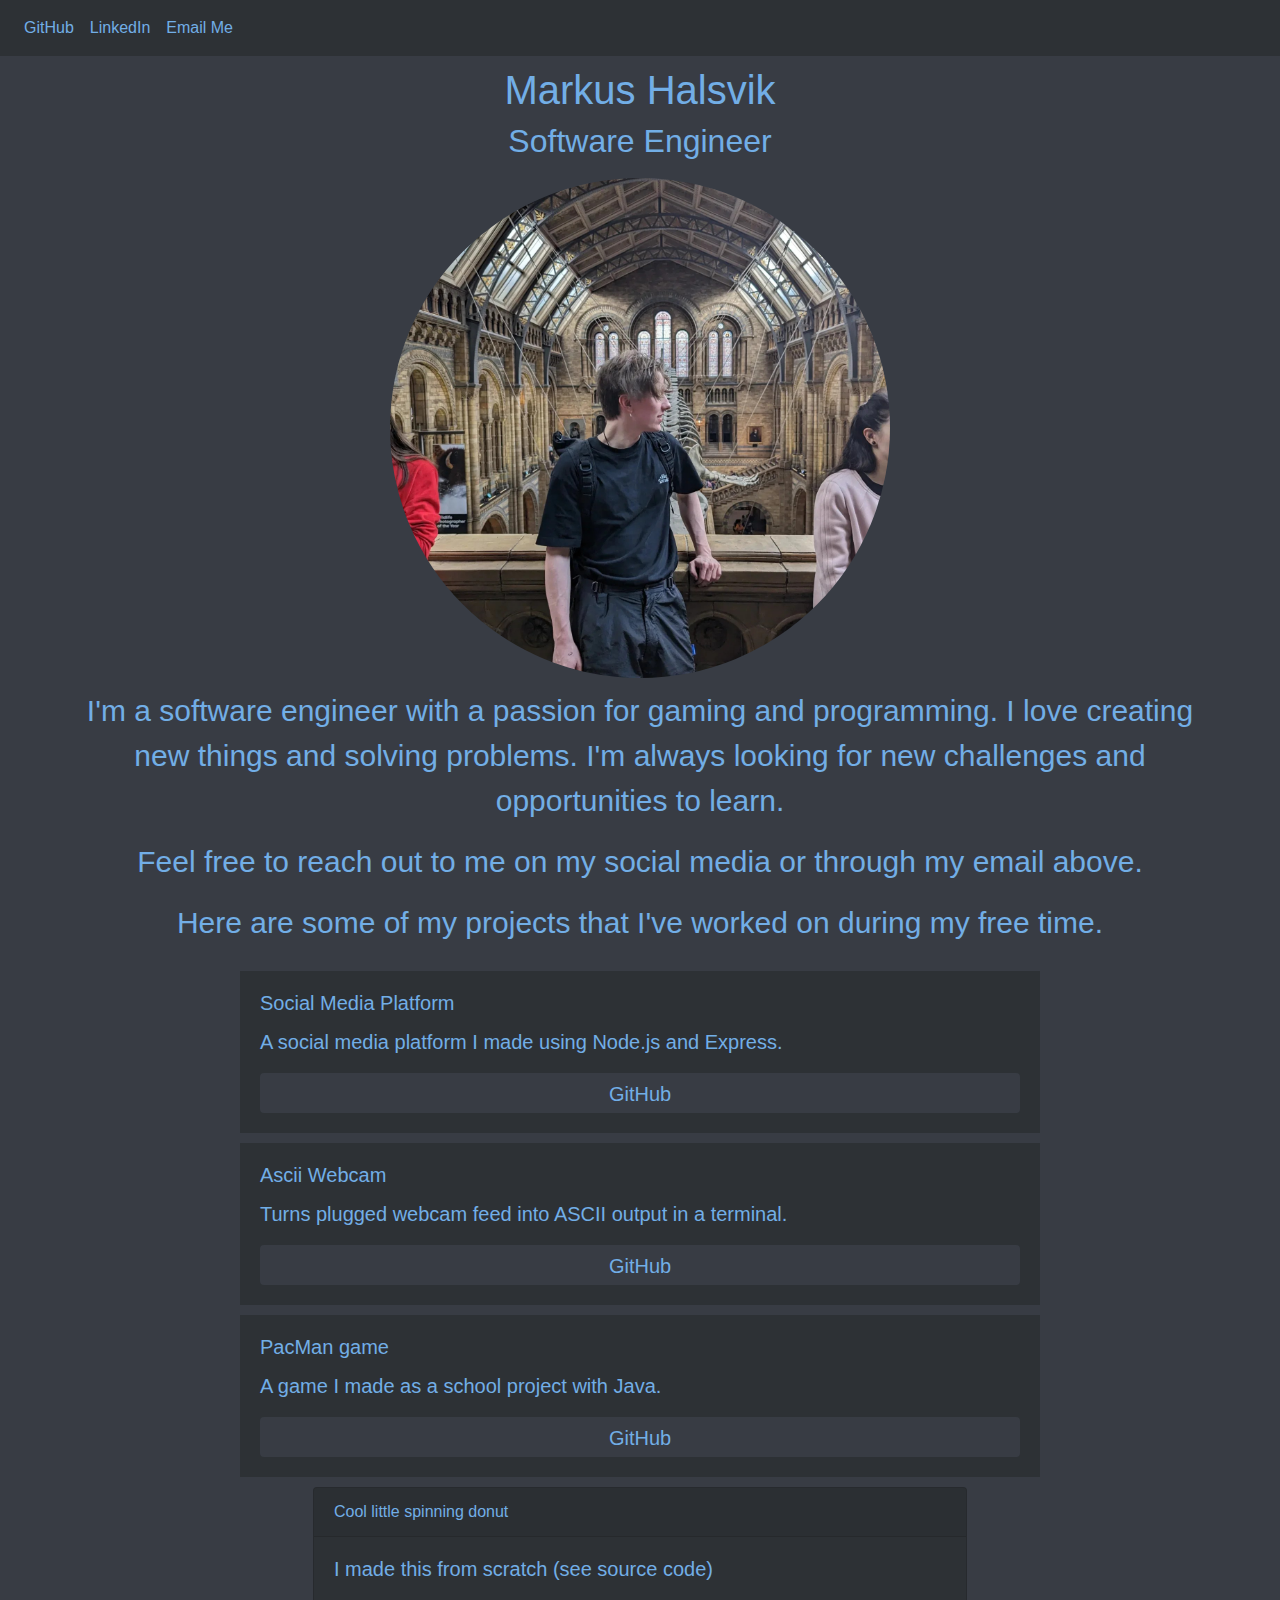
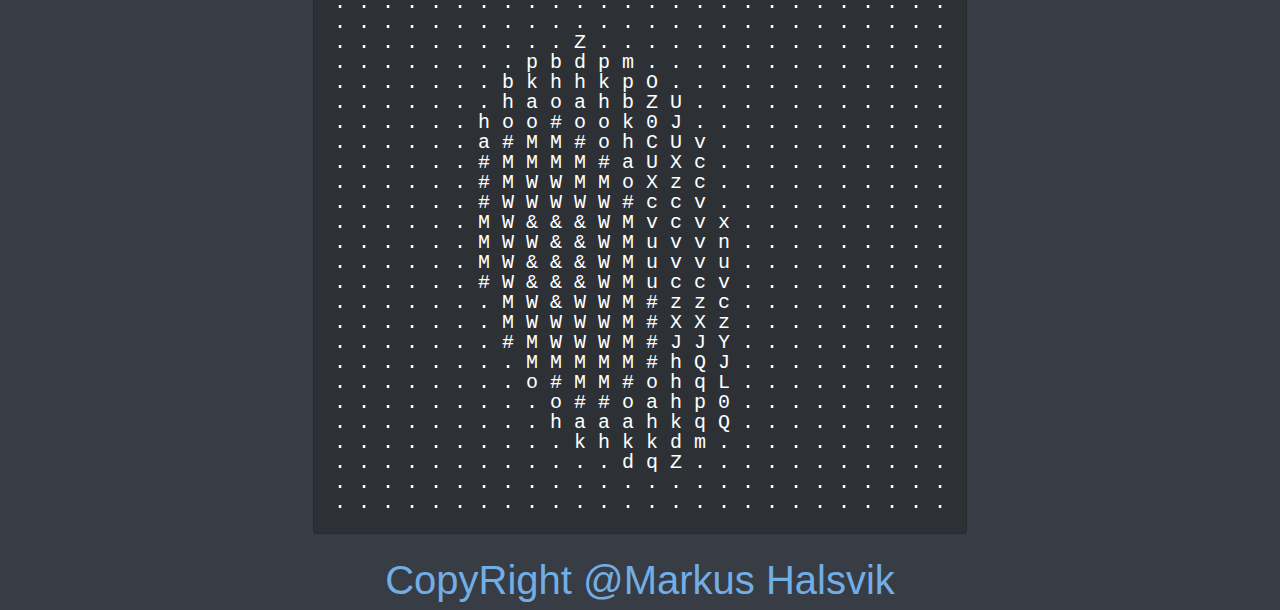
<file: index.html>
<!DOCTYPE html>
<html lang="en">

    <head>
      <link rel="stylesheet" href="https://cdn.jsdelivr.net/npm/bootstrap@4.0.0/dist/css/bootstrap.min.css" integrity="sha384-Gn5384xqQ1aoWXA+058RXPxPg6fy4IWvTNh0E263XmFcJlSAwiGgFAW/dAiS6JXm" crossorigin="anonymous">
      <link href="style.css" rel="stylesheet" type="text/css">
      <title>Markus' Portfolio</title>
    </head>

    <body>
        <nav id="nav" class="navbar navbar-expand-lg navbar-dark bg-dark">
            <!-- <a class="navbar-brand" href="#" target="_blank"> Magvy </a> -->
            <button class="navbar-toggler" type="button" data-toggle="collapse" data-target="#navbarNavDropdown" aria-controls="navbarNavDropdown" aria-expanded="false" aria-label="Toggle navigation">
              <span class="navbar-toggler-icon"></span>
            </button>
            <div class="collapse navbar-collapse" id="navbarNavDropdown">
              <ul class="navbar-nav">
                <li class="nav-item">
                  <a class="nav-link" href="https://github.com/Magvyy" target="_blank">GitHub</a>
                </li>
                <li class="nav-item">
                  <a class="nav-link" href="https://www.linkedin.com/in/markus-halsvik-851790248/" target="_blank">LinkedIn</a>
                </li>
                <li class="nav-item">
                  <a class="nav-link" href="mailto:Mhalsvik@gmail.com">Email Me</a>
                </li>
              </ul>
            </div>
        </nav>

        <div id="me">
            <h1>Markus Halsvik</h1>
            <h2>Software Engineer</h2>
            <img src="resources/Mark2.jpg" alt="Markus" class="rounded-circle" id="profile-pic">
            </svg>
            <p>I'm a software engineer with a passion for gaming and programming. I love creating new things and solving problems. I'm always looking for new challenges and opportunities to learn.</p>
            <p>Feel free to reach out to me on my social media or through my email above.</p>
            <p>Here are some of my projects that I've worked on during my free time.</p>            
        </div>

        <div class="container" id="projects">
            <div class="project-card" style="width: 18rem;">
                <h5 class="card-title">Social Media Platform</h5>
                <p class="card-text">A social media platform I made using Node.js and Express.</p>
                <a href="https://github.com/Magvyy/Social-Media-Platform" target="_blank" class="btn btn-primary">GitHub</a>
            </div>
            <div class="project-card" style="width: 18rem;">
                <h5 class="card-title">Ascii Webcam</h5>
                <p class="card-text">Turns plugged webcam feed into ASCII output in a terminal.</p>
                <a href="https://github.com/Magvyy/WebcamAscii" target="_blank" class="btn btn-primary">GitHub</a>
            </div>
            <div class="project-card" style="width: 18rem;">
                <h5 class="card-title">PacMan game</h5>
                <p class="card-text">A game I made as a school project with Java.</p>
                <a href="https://github.com/Magvyy/PacMan" target="_blank" class="btn btn-primary">GitHub</a>
            </div>
        </div>
        
        <div class="torus-container">
          <div class="card text-white bg-dark mb-3" id="torus" style="width: 54rem;">
            <div class="card-header">Cool little spinning donut</div>
            <div class="card-body">
              <h5 class="card-title">I made this from scratch (see <a href="torus.js" target="_blank">source code</a>)</h5>
              <p class="card-text" id="torus-text"></p>
            </div>
          </div>
        </div>
        
        <div class="dhops-container">
          <div id="dhops">
            <h3>The Goat</h3>
            <a href="https://asemtayeh.github.io/AsemTayehProfile/" target="_blank" ><img src="./resources/dhops.png"></a>
          </div>
          <footer>CopyRight @Markus Halsvik</footer>
          <div id="dhops">
            <h3>The Goat</h3>
            <a href="https://asemtayeh.github.io/AsemTayehProfile/" target="_blank" ><img src="./resources/dhops.png"></a>
          </div>
        </div>

        
        
        <script src="https://code.jquery.com/jquery-3.2.1.slim.min.js" integrity="sha384-KJ3o2DKtIkvYIK3UENzmM7KCkRr/rE9/Qpg6aAZGJwFDMVNA/GpGFF93hXpG5KkN" crossorigin="anonymous"></script>
        <script src="https://cdn.jsdelivr.net/npm/popper.js@1.12.9/dist/umd/popper.min.js" integrity="sha384-ApNbgh9B+Y1QKtv3Rn7W3mgPxhU9K/ScQsAP7hUibX39j7fakFPskvXusvfa0b4Q" crossorigin="anonymous"></script>
        <script src="https://cdn.jsdelivr.net/npm/bootstrap@4.0.0/dist/js/bootstrap.min.js" integrity="sha384-JZR6Spejh4U02d8jOt6vLEHfe/JQGiRRSQQxSfFWpi1MquVdAyjUar5+76PVCmYl" crossorigin="anonymous"></script>
        <script src="torus.js"></script>
    </body>

    
</html>
</file>
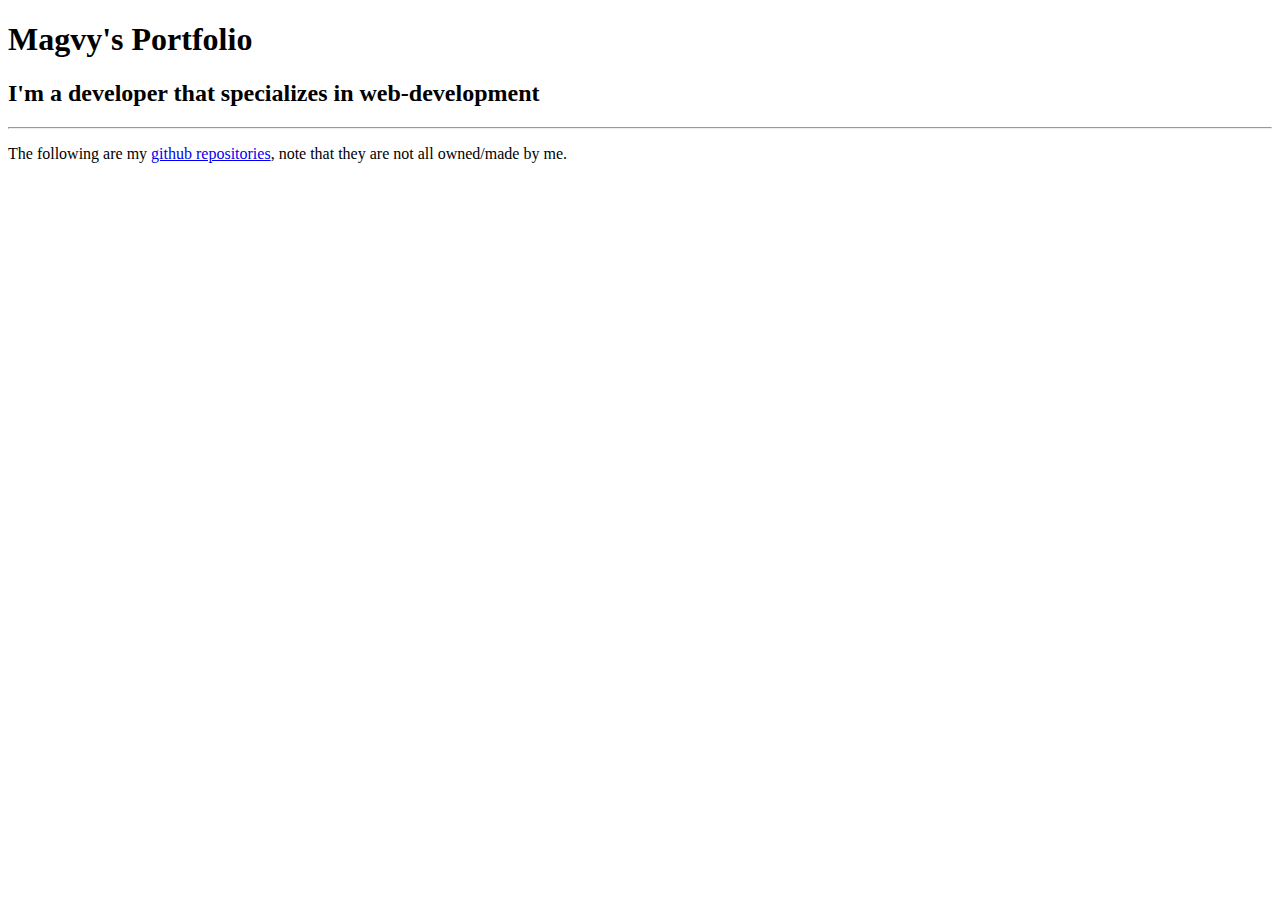
<file: portfolio.html>
<!DOCTYPE html>
<html lang="en">
<head>
    <meta charset="UTF-8">
    <meta name="viewport" content="width=device-width, initial-scale=1.0">
    <title>Magvy's Portfolio</title>
</head>
<body>
    <h1> Magvy's Portfolio </h1>
    <h2> I'm a developer that specializes in web-development </h2>
    <hr />
    <p>
        The following are my
        <a href="https://github.com/Magvyy?tab=repositories">github repositories</a>,
        note that they are not all owned/made by me.
    </p>
</body>
</html>
</file>
<file: style.css>
* {
    color: #72aee6 !important;
}

body {
    background-color: #383c44 !important;
}

.bg-dark {
    background-color:rgb(45, 49, 53) !important;
}

#me {
    display: flex;
    flex-direction: column;
    justify-content: center;
    align-items: center;
    margin-top: 10px;
    margin-bottom: 10px;
    text-align: center;
    padding-left: 5vw;
    padding-right: 5vw;
}

#me img {
    margin: auto;
    max-height: 500px;
    width: 80vw;
    max-width: fit-content;
    margin-top: 10px;
    margin-bottom: 10px;
}

#me p {
    font-size: 30px !important;
}

#projects {
    display: grid;
    grid-template-columns: repeat(1, minmax(50vw, 800px));
    grid-template-rows: repeat(3, 1fr);
    gap: 10px;
    width: calc(90vw + 50px) !important;
    justify-content: center;
}

.project-card {
    width: 100% !important;
    height: 100% !important;
    background-color:rgb(45, 49, 53) !important;
    box-sizing: border-box;
    padding: 20px;
    display: grid;
    grid-template-rows: auto auto 40px;
}

.project-card * {
    font-size: 20px !important;
}

.btn {
    background-color: #383c44 !important;
    border: none;
}

.torus-container {
    width: 100%;
    display: flex;
    justify-content: center;
    margin-top: 10px;
}

#torus {
    max-width: fit-content;
    max-height: fit-content;
    min-width: fit-content;
    min-height: fit-content;
    background-color:rgb(45, 49, 53) !important;
}

#torus-text {
    font-family: monospace;
    color: white !important;
    white-space: pre;
}

.dhops-container {
    display: flex;
    justify-content: center;
}

footer {
    font-size: 40px;
}

#dhops {
    display: none;
}

@media (max-width: 991px) {

    .navbar-toggler {
        height: 60px;
            width: 80px;
        }

    .navbar-brand {
        font-size: 50px;
    }

    .nav-item {
        font-size: 25px;
    }

    .dropdown-item {
        font-size: 25px;
    }
}

@media (max-width: 700px) {
    p {
        font-size: 20px !important;
    }

    #projects {
        grid-template-columns: 90vw !important;
        grid-template-rows: repeat(3, fit-content);
    }

    #torus .card-body {
        padding: 10px;
    }

    #torus div h5 {
        width: 392px !important;
    }

    #torus-text {
        max-width: fit-content !important;
        font-size: 14px !important;
        line-height: 14px !important;
    }
}

@media (max-width: 425px) {
    p {
        font-size: 30px !important;
    }

    #torus div h5 {
        width: 280px !important;
    }

    #torus-text {
        max-width: fit-content !important;
        font-size: 10px !important;
        line-height: 10px !important;
    }
}
</file>
